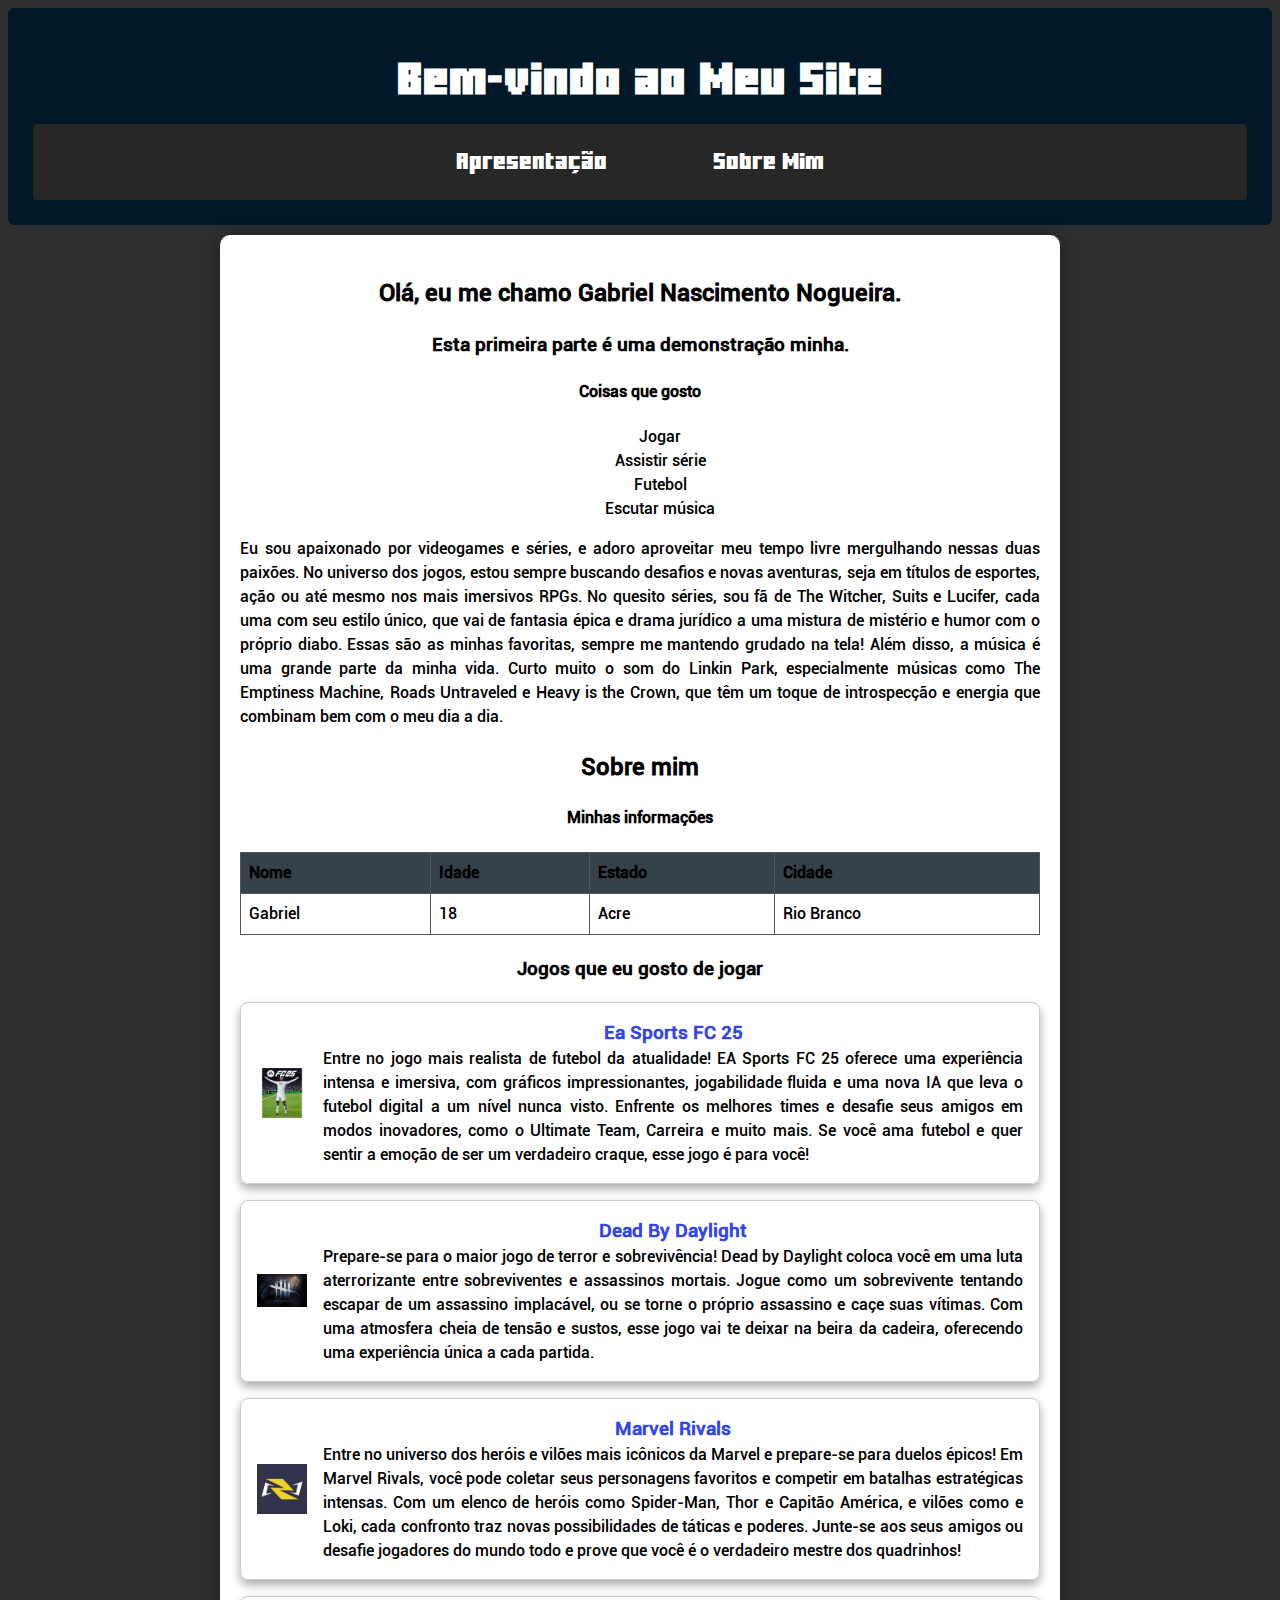
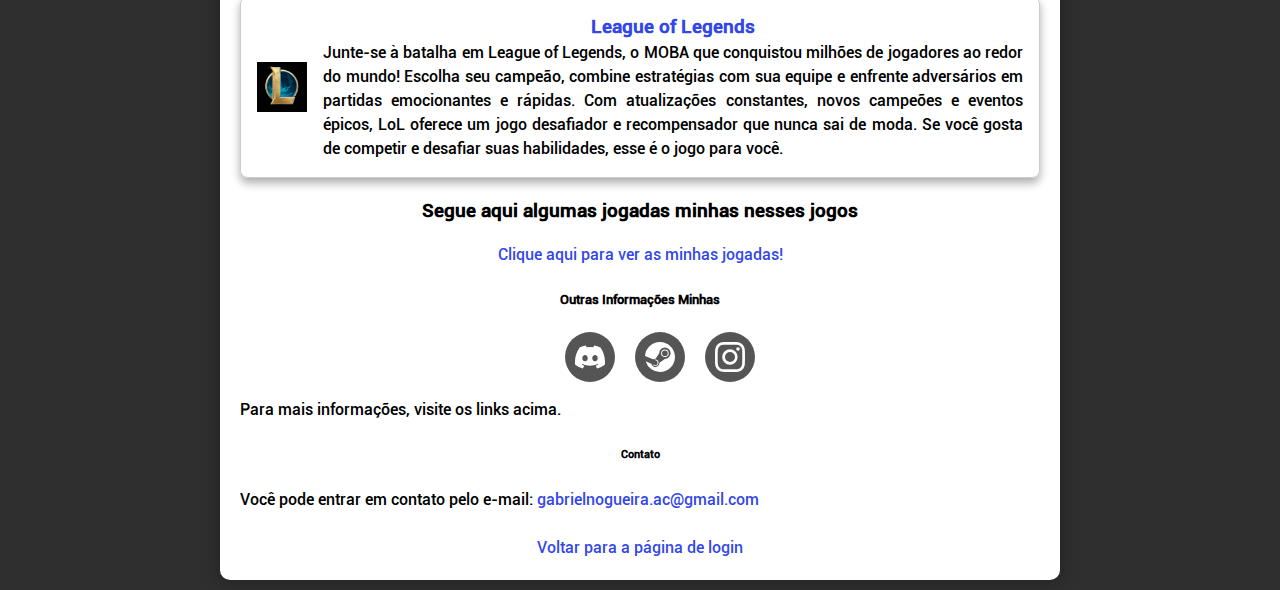
<file: index.html>
<!DOCTYPE html>
<html lang="pt-br">

<head>
  <meta charset="UTF-8"> <!-- Define a codificação de caracteres como UTF-8 -->
  <meta name="viewport" content="width=device-width, initial-scale=1.0">
  <!-- Configura a viewport para responsividade -->
  <link rel="stylesheet" href="./css/index.css"> <!-- Link para o arquivo CSS externo -->
  <title>Bem-vindo</title> <!-- Título da página que aparece na aba do navegador -->
  <link rel="icon" href="./src/img/simbololobo.jpg" type="image/x-icon">
</head>

<body>
  <header>
    <h1>Bem-vindo ao Meu Site</h1> <!-- Título principal do site -->
    <nav>
      <ul>
        <li><a href="#apresentacao">Apresentação</a></li> <!-- Link para a seção de apresentação -->
        <li><a href="#sobremim">Sobre Mim</a></li> <!-- Link para a seção sobre mim -->
      </ul>
    </nav>
  </header>

  <div id="container">
    <section id="apresentacao"> <!-- Seção de apresentação -->
      <h2>Olá, eu me chamo Gabriel Nascimento Nogueira.</h2> <!-- Subtítulo -->
      <h3>Esta primeira parte é uma demonstração minha.</h3> <!-- Subtítulo -->
      <h4>Coisas que gosto</h4> <!-- Subtítulo -->
      <ul>
        <li>Jogar</li> <!-- Item da lista -->
        <li>Assistir série</li> <!-- Item da lista -->
        <li>Futebol</li> <!-- Item da lista -->
        <li>Escutar música</li>
      </ul>
    </section>
    <p>Eu sou apaixonado por videogames e séries, e adoro aproveitar meu tempo livre mergulhando nessas duas
      paixões.
      No universo dos jogos, estou sempre buscando desafios e novas aventuras, seja em títulos de esportes, ação ou
      até
      mesmo nos mais imersivos RPGs.

      No quesito séries, sou fã de The Witcher, Suits e Lucifer, cada uma com seu estilo único, que vai de fantasia
      épica
      e drama jurídico a uma mistura de mistério e humor com o próprio diabo. Essas são as minhas favoritas, sempre
      me mantendo
      grudado na tela!

      Além disso, a música é uma grande parte da minha vida. Curto muito o som do Linkin Park, especialmente músicas
      como The Emptiness Machine,
      Roads Untraveled e Heavy is the Crown, que têm um toque de introspecção e energia que combinam bem com o meu
      dia a dia.</p>
    <section id="sobremim"> <!-- Seção sobre mim -->
      <h2>Sobre mim</h2> <!-- Subtítulo -->
      <h4>Minhas informações</h4> <!-- Subtítulo -->
      <table> <!-- Início da tabela -->
        <thead>
          <tr>
            <th scope="col">Nome</th> <!-- Cabeçalho da coluna Nome -->
            <th scope="col">Idade</th> <!-- Cabeçalho da coluna Idade -->
            <th scope="col">Estado</th> <!-- Cabeçalho da coluna Estado -->
            <th scope="col">Cidade</th> <!-- Cabeçalho da coluna Cidade -->
          </tr>
        </thead>
        <tbody>
          <tr> <!-- Linha da tabela -->
            <td>Gabriel</td> <!-- Célula com o nome -->
            <td>18</td> <!-- Célula com a idade -->
            <td>Acre</td> <!-- Célula com o estado -->
            <td>Rio Branco</td> <!-- Célula com a cidade -->
          </tr>
        </tbody>
      </table> <!-- Fim da tabela -->
      <h3>Jogos que eu gosto de jogar</h3> <!-- Subtítulo -->
      <div class="game-block">
        <img src="./src/img/fifa25icon.png" alt="Ea Sports FC 25">
        <div class="game-info">
          <h3><a href="https://store.steampowered.com/app/2669320/EA_SPORTS_FC_25/" target="_blank"
              rel="noopener noreferrer">Ea Sports FC 25</a></h3>
          <div class="game-description">
            <p>Entre no jogo mais realista de futebol da atualidade! EA Sports FC 25 oferece uma experiência intensa e
              imersiva,
              com gráficos impressionantes, jogabilidade fluida e uma nova IA que leva o futebol digital a um nível
              nunca visto.
              Enfrente os melhores times e desafie seus amigos em modos inovadores, como o Ultimate Team, Carreira e
              muito mais.
              Se você ama futebol e quer sentir a emoção de ser um verdadeiro craque, esse jogo é para você!</p>
          </div>
        </div>
      </div>

      <div class="game-block">
        <img src="./src/img/dbdicon.png" alt="Dead By Daylight">
        <div class="game-info">
          <h3><a href="https://store.steampowered.com/app/381210/Dead_by_Daylight/" target="_blank"
              rel="noopener noreferrer">Dead By Daylight</a></h3>
          <div class="game-description">
            <p>Prepare-se para o maior jogo de terror e sobrevivência! Dead by Daylight coloca você em uma luta
              aterrorizante
              entre sobreviventes e assassinos mortais. Jogue como um sobrevivente tentando escapar de um assassino
              implacável,
              ou se torne o próprio assassino e caçe suas vítimas. Com uma atmosfera cheia de tensão e sustos, esse jogo
              vai
              te deixar na beira da cadeira, oferecendo uma experiência única a cada partida.</p>
          </div>
        </div>
      </div>

      <div class="game-block">
        <img src="./src/img/marvelrivalsicon.png" alt="Marvel Rivals">
        <div class="game-info">
          <h3><a href="https://store.steampowered.com/app/2767030/Marvel_Rivals/" target="_blank"
              rel="noopener noreferrer">Marvel Rivals</a></h3>
          <div class="game-description">
            <p>Entre no universo dos heróis e vilões mais icônicos da Marvel e prepare-se para duelos épicos! Em Marvel
              Rivals,
              você pode coletar seus personagens favoritos e competir em batalhas estratégicas intensas. Com um elenco
              de heróis
              como Spider-Man, Thor e Capitão América, e vilões como e Loki, cada confronto traz novas
              possibilidades de
              táticas e poderes. Junte-se aos seus amigos ou desafie jogadores do mundo todo e prove que você é o
              verdadeiro
              mestre dos quadrinhos!</p>
          </div>
        </div>
      </div>

      <div class="game-block">
        <img src="./src/img/lollogo.png" alt="League Of Legends">
        <div class="game-info">
          <h3><a href="https://www.leagueoflegends.com/pt-br/" target="_blank" rel="noopener noreferrer">League of
              Legends</a></h3>
          <div class="game-description">
            <p>Junte-se à batalha em League of Legends, o MOBA que conquistou milhões de jogadores ao redor do mundo!
              Escolha seu
              campeão, combine estratégias com sua equipe e enfrente adversários em partidas emocionantes e rápidas. Com
              atualizações
              constantes, novos campeões e eventos épicos, LoL oferece um jogo desafiador e recompensador que nunca sai
              de moda. Se
              você gosta de competir e desafiar suas habilidades, esse é o jogo para você.</p>
          </div>
        </div>
      </div>
      <h3>Segue aqui algumas jogadas minhas nesses jogos</h3> <!-- Subtítulo -->
      <a href="./playspage.html">Clique aqui para ver as minhas jogadas!</a> <!-- Link para a página de jogadas -->
    </section>

    <h5>Outras Informações Minhas</h5> <!-- Subtítulo -->
    <!-- From Uiverse.io by Artahs -->
    <ul class="socialmidia">
      <li class="icon-content">
        <a href="https://discord.com/" aria-label="Discord" data-social="discord">
          <div class="filled"></div>
          <svg viewBox="0 0 16 16" class="bi bi-discord" fill="currentColor" height="16" width="16"
            xmlns="http://www.w3.org/2000/svg">
            <path
              d="M13.545 2.907a13.2 13.2 0 0 0-3.257-1.011.05.05 0 0 0-.052.025c-.141.25-.297.577-.406.833a12.2 12.2 0 0 0-3.658 0 8 8 0 0 0-.412-.833.05.05 0 0 0-.052-.025c-1.125.194-2.22.534-3.257 1.011a.04.04 0 0 0-.021.018C.356 6.024-.213 9.047.066 12.032q.003.022.021.037a13.3 13.3 0 0 0 3.995 2.02.05.05 0 0 0 .056-.019q.463-.63.818-1.329a.05.05 0 0 0-.01-.059l-.018-.011a9 9 0 0 1-1.248-.595.05.05 0 0 1-.02-.066l.015-.019q.127-.095.248-.195a.05.05 0 0 1 .051-.007c2.619 1.196 5.454 1.196 8.041 0a.05.05 0 0 1 .053.007q.121.1.248.195a.05.05 0 0 1-.004.085 8 8 0 0 1-1.249.594.05.05 0 0 0-.03.03.05.05 0 0 0 .003.041c.24.465.515.909.817 1.329a.05.05 0 0 0 .056.019 13.2 13.2 0 0 0 4.001-2.02.05.05 0 0 0 .021-.037c.334-3.451-.559-6.449-2.366-9.106a.03.03 0 0 0-.02-.019m-8.198 7.307c-.789 0-1.438-.724-1.438-1.612s.637-1.613 1.438-1.613c.807 0 1.45.73 1.438 1.613 0 .888-.637 1.612-1.438 1.612m5.316 0c-.788 0-1.438-.724-1.438-1.612s.637-1.613 1.438-1.613c.807 0 1.451.73 1.438 1.613 0 .888-.631 1.612-1.438 1.612">
            </path>
          </svg>
        </a>
        <div class="tooltip">Discord</div>
      </li>
      <li class="icon-content">
        <a href="https://steamcommunity.com/profiles/76561198425078477/" aria-label="Steam" data-social="steam">
          <div class="filled"></div>
          <svg xmlns="http://www.w3.org/2000/svg" width="16" height="16" fill="currentColor" class="bi bi-steam"
            viewBox="0 0 16 16">
            <path
              d="M.329 10.333A8.01 8.01 0 0 0 7.99 16C12.414 16 16 12.418 16 8s-3.586-8-8.009-8A8.006 8.006 0 0 0 0 7.468l.003.006 4.304 1.769A2.2 2.2 0 0 1 5.62 8.88l1.96-2.844-.001-.04a3.046 3.046 0 0 1 3.042-3.043 3.046 3.046 0 0 1 3.042 3.043 3.047 3.047 0 0 1-3.111 3.044l-2.804 2a2.223 2.223 0 0 1-3.075 2.11 2.22 2.22 0 0 1-1.312-1.568L.33 10.333Z">
            </path>
            <path
              d="M4.868 12.683a1.715 1.715 0 0 0 1.318-3.165 1.7 1.7 0 0 0-1.263-.02l1.023.424a1.261 1.261 0 1 1-.97 2.33l-.99-.41a1.7 1.7 0 0 0 .882.84Zm3.726-6.687a2.03 2.03 0 0 0 2.027 2.029 2.03 2.03 0 0 0 2.027-2.029 2.03 2.03 0 0 0-2.027-2.027 2.03 2.03 0 0 0-2.027 2.027m2.03-1.527a1.524 1.524 0 1 1-.002 3.048 1.524 1.524 0 0 1 .002-3.048">
            </path>
          </svg>
        </a>
        <div class="tooltip">Steam</div>
      </li>
      <li class="icon-content">
        <a href="https://www.instagram.com/_gabnogueira_/" aria-label="Instagram" data-social="instagram">
          <div class="filled"></div>
          <svg xmlns="http://www.w3.org/2000/svg" width="16" height="16" fill="currentColor" class="bi bi-instagram"
            viewBox="0 0 16 16" xml:space="preserve">
            <path
              d="M8 0C5.829 0 5.556.01 4.703.048 3.85.088 3.269.222 2.76.42a3.9 3.9 0 0 0-1.417.923A3.9 3.9 0 0 0 .42 2.76C.222 3.268.087 3.85.048 4.7.01 5.555 0 5.827 0 8.001c0 2.172.01 2.444.048 3.297.04.852.174 1.433.372 1.942.205.526.478.972.923 1.417.444.445.89.719 1.416.923.51.198 1.09.333 1.942.372C5.555 15.99 5.827 16 8 16s2.444-.01 3.298-.048c.851-.04 1.434-.174 1.943-.372a3.9 3.9 0 0 0 1.416-.923c.445-.445.718-.891.923-1.417.197-.509.332-1.09.372-1.942C15.99 10.445 16 10.173 16 8s-.01-2.445-.048-3.299c-.04-.851-.175-1.433-.372-1.941a3.9 3.9 0 0 0-.923-1.417A3.9 3.9 0 0 0 13.24.42c-.51-.198-1.092-.333-1.943-.372C10.443.01 10.172 0 7.998 0zm-.717 1.442h.718c2.136 0 2.389.007 3.232.046.78.035 1.204.166 1.486.275.373.145.64.319.92.599s.453.546.598.92c.11.281.24.705.275 1.485.039.843.047 1.096.047 3.231s-.008 2.389-.047 3.232c-.035.78-.166 1.203-.275 1.485a2.5 2.5 0 0 1-.599.919c-.28.28-.546.453-.92.598-.28.11-.704.24-1.485.276-.843.038-1.096.047-3.232.047s-2.39-.009-3.233-.047c-.78-.036-1.203-.166-1.485-.276a2.5 2.5 0 0 1-.92-.598 2.5 2.5 0 0 1-.6-.92c-.109-.281-.24-.705-.275-1.485-.038-.843-.046-1.096-.046-3.233s.008-2.388.046-3.231c.036-.78.166-1.204.276-1.486.145-.373.319-.64.599-.92s.546-.453.92-.598c.282-.11.705-.24 1.485-.276.738-.034 1.024-.044 2.515-.045zm4.988 1.328a.96.96 0 1 0 0 1.92.96.96 0 0 0 0-1.92m-4.27 1.122a4.109 4.109 0 1 0 0 8.217 4.109 4.109 0 0 0 0-8.217m0 1.441a2.667 2.667 0 1 1 0 5.334 2.667 2.667 0 0 1 0-5.334"
              fill="currentColor"></path>
          </svg>
        </a>
        <div class="tooltip">Instagram</div>
      </li>
    </ul>

    <p>Para mais informações, visite os links acima.</p> <!-- Parágrafo informativo -->
    <h6>Contato</h6>
    <p>Você pode entrar em contato pelo e-mail: <a
        href="mailto:gabrielnogueira.ac@gmail.com">gabrielnogueira.ac@gmail.com</a></p><br /> <!-- Link de e-mail -->
    <a href="./login.html">Voltar para a página de login</a>
  </div id="container">

</body>

</html>
</file>
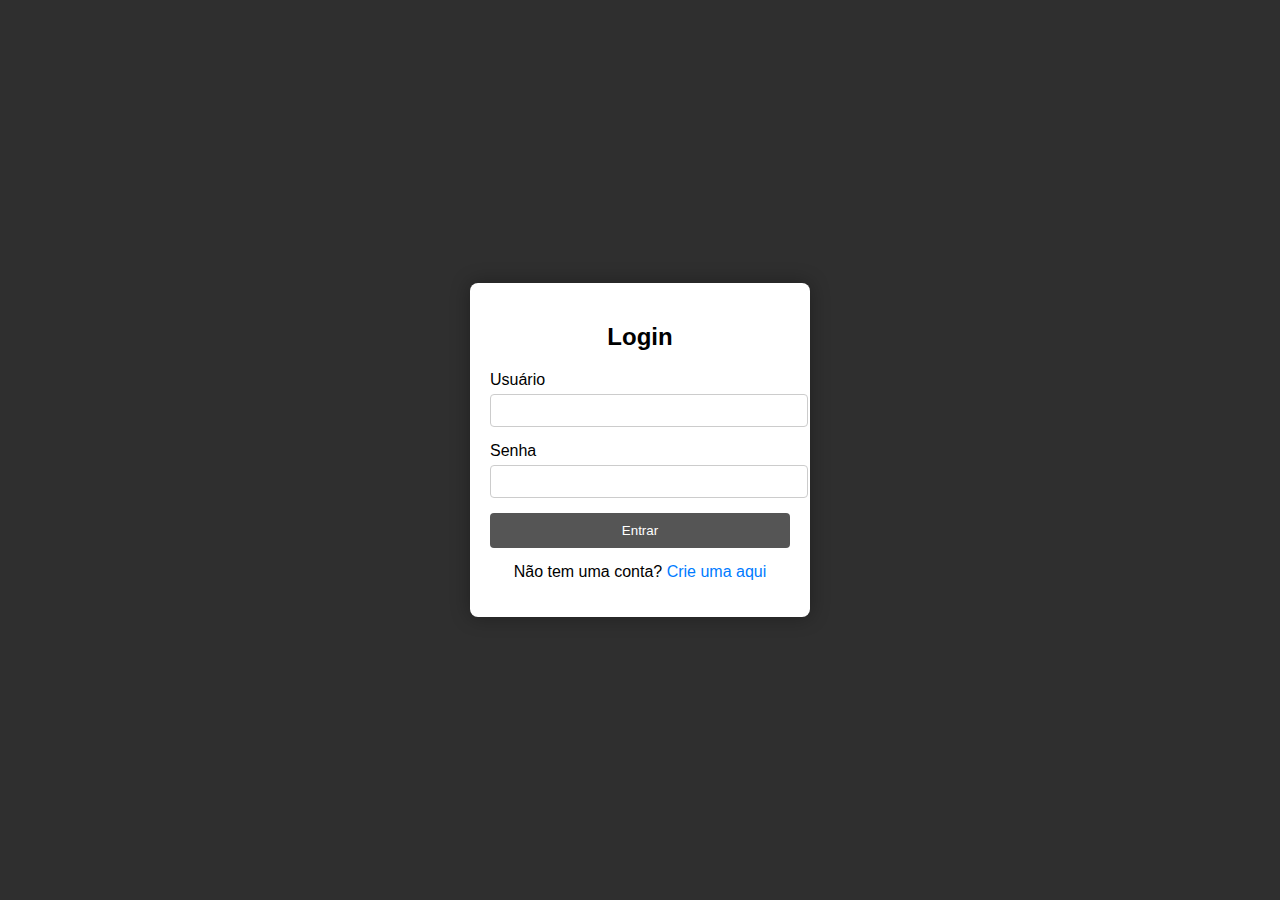
<file: login.html>
<!DOCTYPE html>
<html lang="pt-br">
<head>
    <meta charset="UTF-8">
    <meta name="viewport" content="width=device-width, initial-scale=1.0">
    <link rel="icon" href="./src/img/simbololobo.jpg" type="image/x-icon">
    <link rel="stylesheet" href="./css/login.css">
    <title>Pagina de Login</title>
</head>
<body>
    <div class="container">
        <form class="login-form" id="loginForm">
            <h2>Login</h2>
            <div class="input-group">
                <label for="username">Usuário</label>
                <input type="text" id="username" name="username" required>
            </div>
            <div class="input-group">
                <label for="password">Senha</label>
                <input type="password" id="password" name="password" required>
            </div>
            <button type="submit">Entrar</button>
            <p class="message">Não tem uma conta? <a href="#">Crie uma aqui</a></p>
        </form>
    </div>

    <script>
        document.getElementById('loginForm').addEventListener('submit', function(event) {
            event.preventDefault(); 
            window.location.href = 'index.html';
        });
    </script>

</body>
</html>
</file>
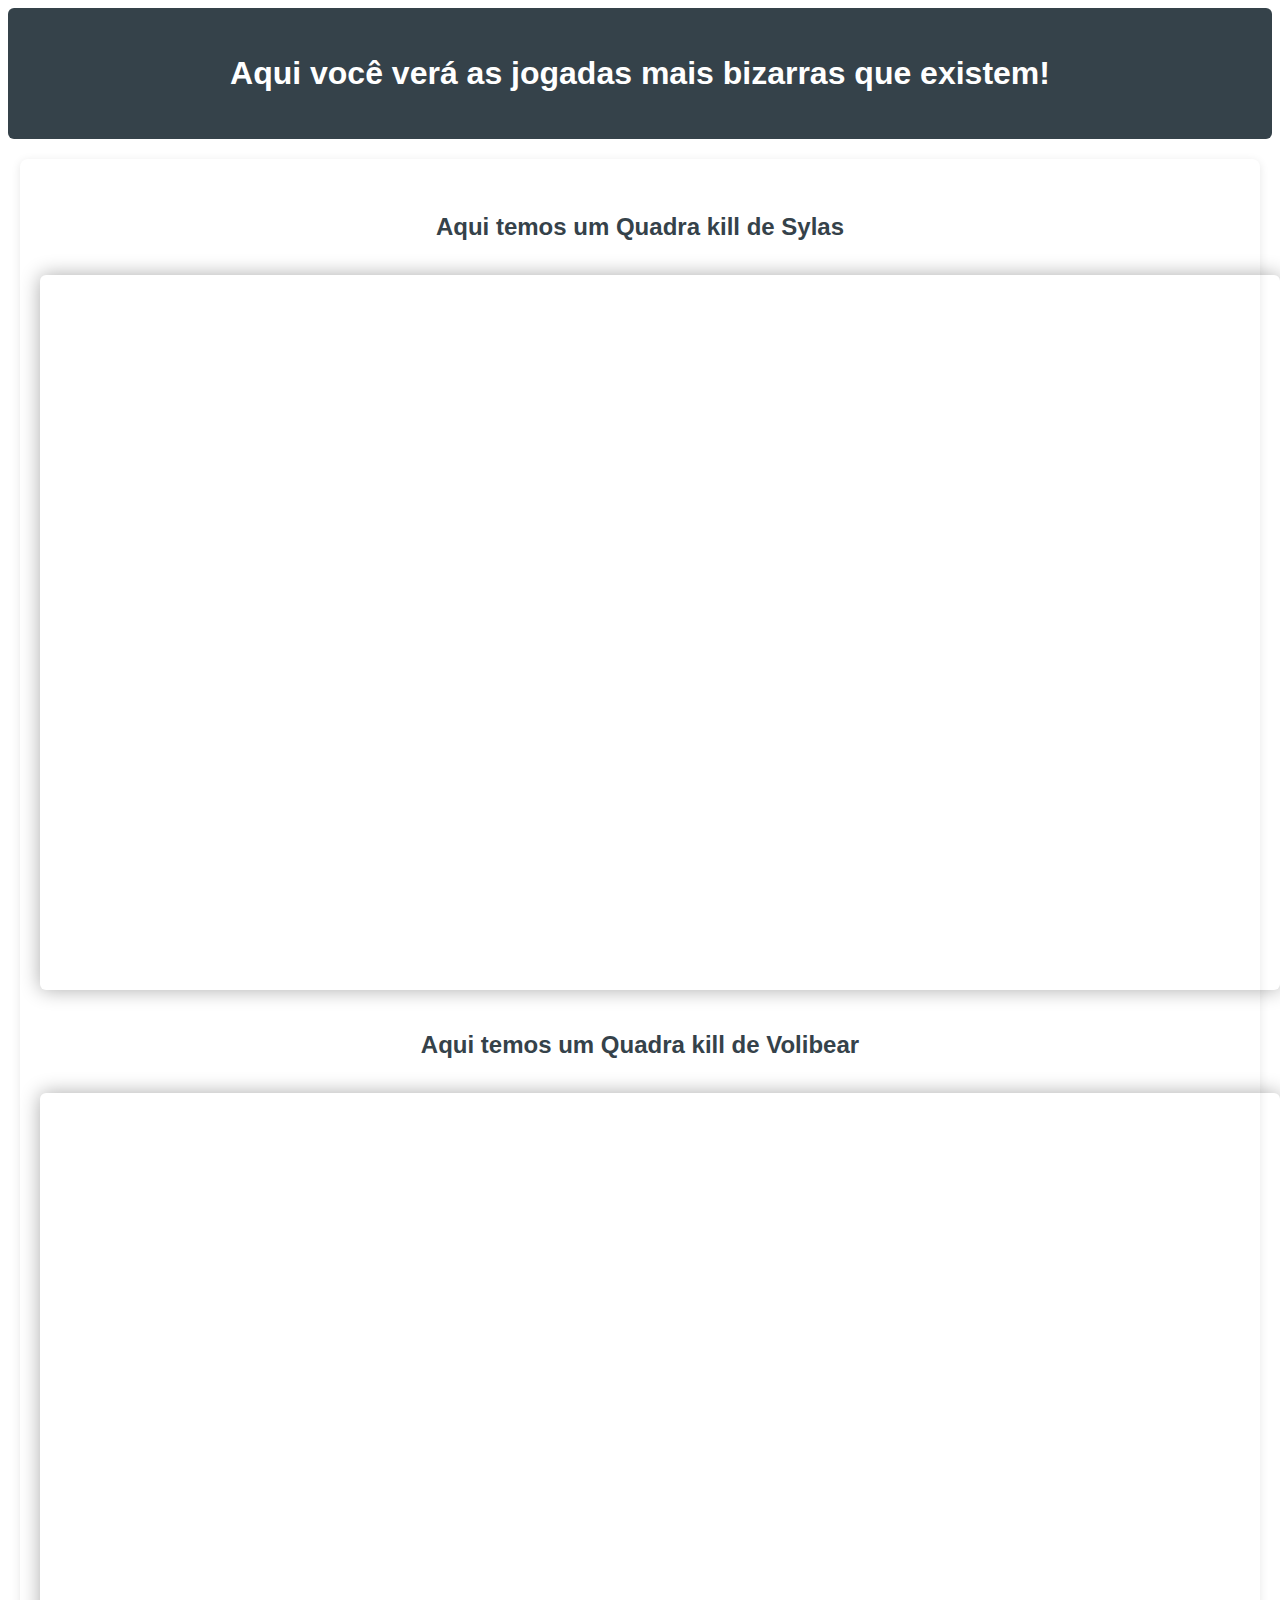
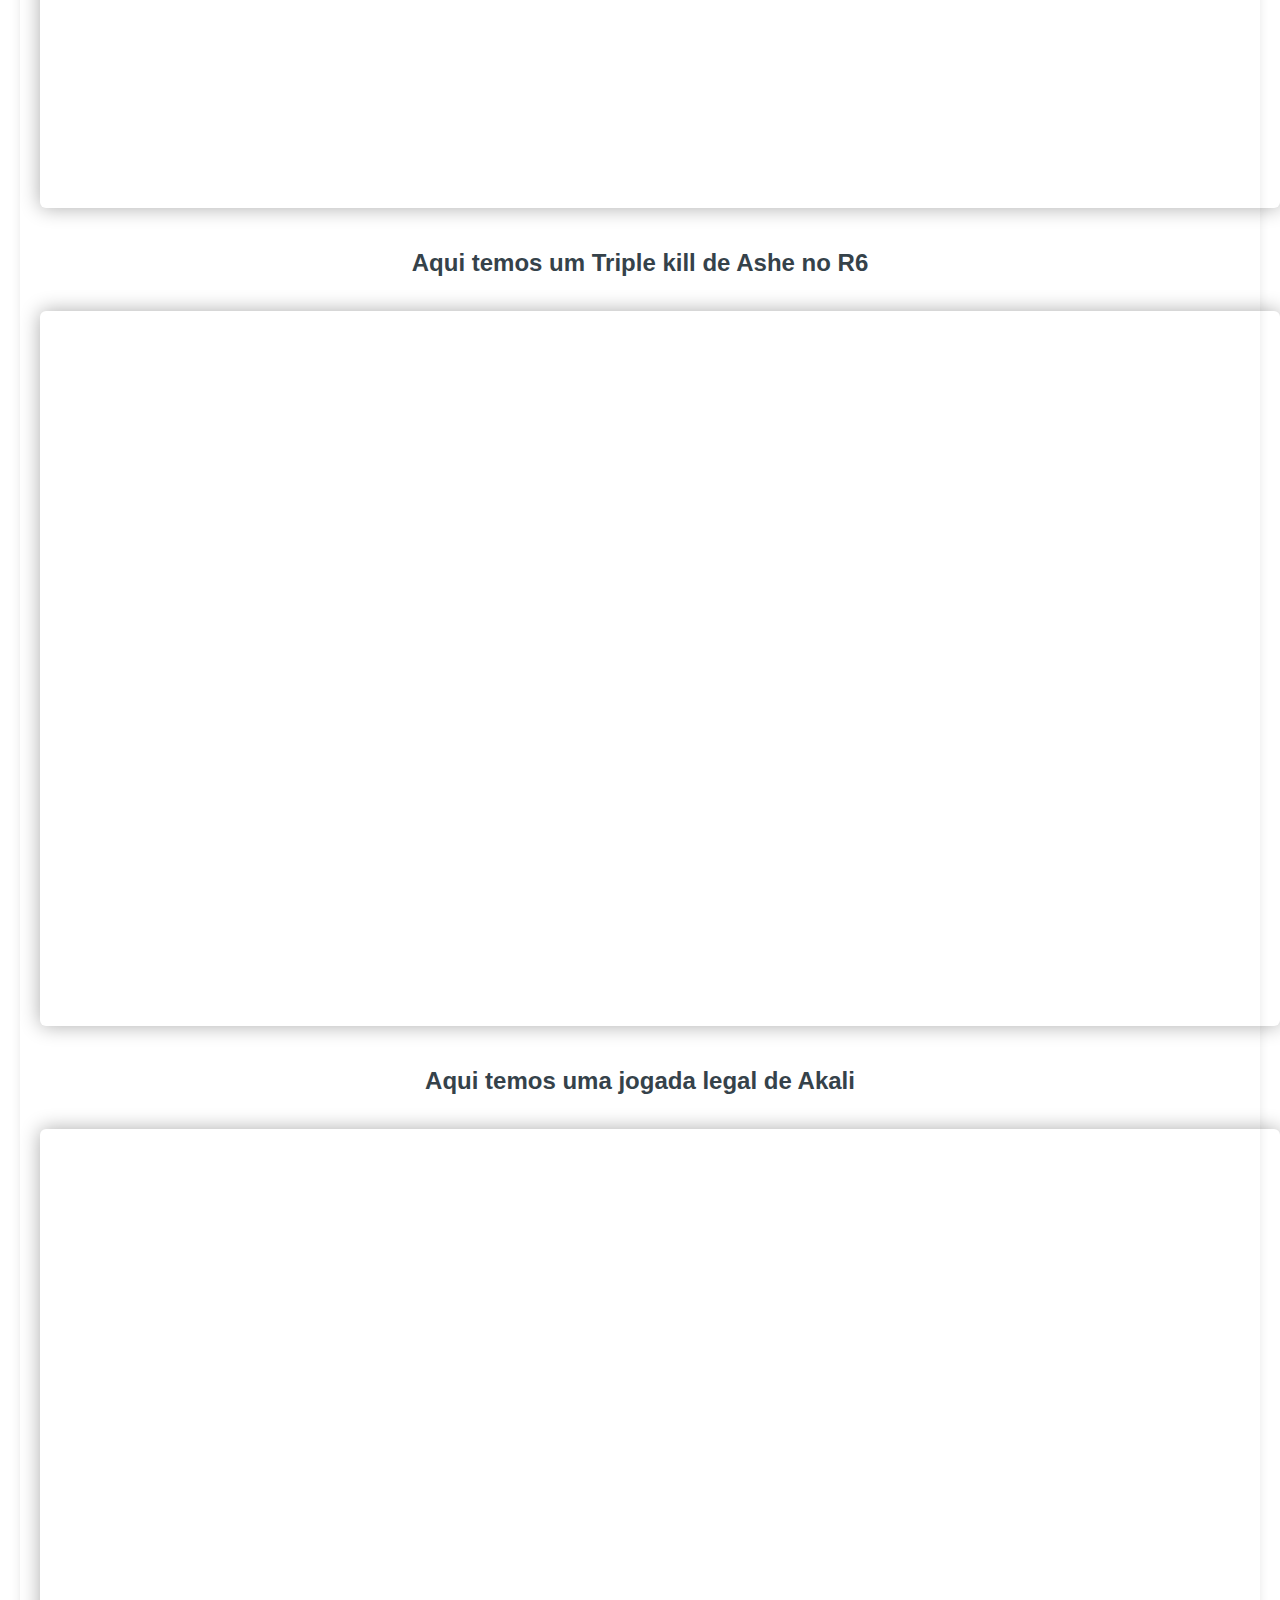
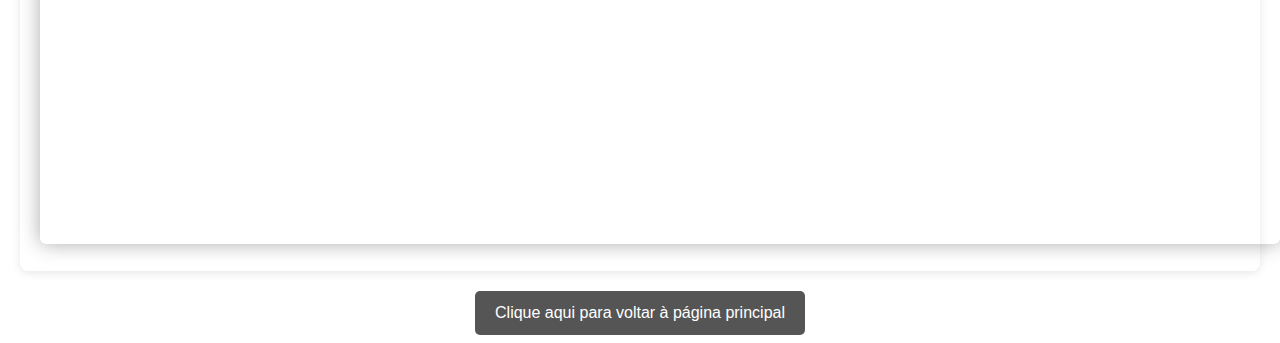
<file: playspage.html>
<!DOCTYPE html>
<html lang="pt-br">

<head>
    <meta charset="UTF-8">
    <meta name="viewport" content="width=device-width, initial-scale=1.0">
    <link rel="stylesheet" href="./css/playspage.css">
    <link rel="icon" href="./src/img/simbololobo.jpg" type="image/x-icon">
    <title>Site de jogadas</title>
</head>

<body>
    <header>
        <h1>Aqui você verá as jogadas mais bizarras que existem!</h1>
    </header>
    <div id="container">
        <h2>Aqui temos um Quadra kill de Sylas</h2>
        <iframe src="https://www.youtube.com/embed/GKZvjMIp4LU?mute=1" frameborder="0"
            allow="accelerometer; autoplay; clipboard-write; encrypted-media; gyroscope; picture-in-picture"
            allowfullscreen>
        </iframe>
        <h2>Aqui temos um Quadra kill de Volibear</h2>
        <iframe src="https://www.youtube.com/embed/1OrOGdYPvb4?mute=1" frameborder="0"
            allow="accelerometer; autoplay; clipboard-write; encrypted-media; gyroscope; picture-in-picture"
            allowfullscreen>
        </iframe>

        <h2>Aqui temos um Triple kill de Ashe no R6</h2>
        <iframe src="https://www.youtube.com/embed/sCHeBRb1if4?mute=1" frameborder="0"
            allow="accelerometer; autoplay; clipboard-write; encrypted-media; gyroscope; picture-in-picture"
            allowfullscreen>
        </iframe>

        <h2>Aqui temos uma jogada legal de Akali</h2>
        <iframe src="https://www.youtube.com/embed/8vpFZbtTyE4?mute=1" frameborder="0"
            allow="accelerometer; autoplay; clipboard-write; encrypted-media; gyroscope; picture-in-picture"
            allowfullscreen>
        </iframe>

    </div id="container">
    <footer>
        <a href="./index.html" class="button">Clique aqui para voltar à página principal</a>
    </footer>
</body>

</html>
</file>
<file: css/index.css>
@font-face {
  font-family: 'minhafonte';
  src: url('../src/fonts/minercraftory.ttf') format('truetype');
  font-weight: normal;
  font-style: normal;
}

@font-face {
  font-family: 'minhafonte2';
  src: url('../src/fonts/Roboto-Medium.ttf') format('truetype');
  font-weight: normal;
  font-style: normal;
}


@media (max-width: 600px) {
  nav ul li {
    display: block;
    /* Muda para exibição em bloco em telas pequenas */
    margin: 5px 0;
    /* Margem vertical */
    font-size: small;
  }

  body {
    font-size: large;
    margin: 0;
    padding: 20px;
    /* Adiciona um padding ao redor do conteúdo */
    font-family: Arial, sans-serif;
    /* Define uma fonte padrão */
    line-height: 1.6;
    /* Aumenta o espaçamento entre linhas para melhor legibilidade */
  }

  th,
  td {
    font-size: 11px;
  }

  img {
    width: 40px;
    /* Reduz a largura da imagem em telas menores */
  }

  .game-block {
    flex-direction: column;
    /* Muda a direção para coluna em telas menores */
    align-items: flex-start;
    /* Alinha os itens à esquerda */
  }

  .game-block img {
    margin-right: 0;
    /* Remove a margem à direita da imagem */
    margin-bottom: 8px;
    /* Adiciona margem abaixo da imagem */
  }

}

body {
  background-color: #2F2F2F;
}

/* Cabeçalho */
header {
  background-color: #001827;
  color: #ffffff;
  padding: 25px;
  border-radius: 6px;
  text-align: center;
  font-family: 'minhafonte';
  /* Certifique-se de que a fonte está importada */
  line-height: 1.5;
  /* Espaçamento de linha de 1,5 */
}

/* Navegação */
nav {
  background: #272727;
  padding: 10px;
  border-radius: 4px;
}

nav ul {
  list-style: none;
  padding: 0;
}

nav ul li {
  display: inline;
  margin: 50px;
}

nav ul li a {
  color: #ffffff;
  text-decoration: none;
}

nav ul li a:hover {
  text-decoration: underline;
  /* Efeito de hover */
  color: #fffb00;
  /* Muda a cor ao passar o mouse */
}

/* Conteúdo principal */
#container {
  font-family: 'minhafonte2';
  padding: 20px;
  margin: 10px auto;
  border-radius: 10px;
  background-color: white;
  color: black;
  line-height: 1.5;
  text-align: center;
  max-width: 800px;
  box-shadow: 0px 0px 20px #00000054;
}

#container p {
  margin: 0px;
  text-align: justify;
}

li {
  list-style: none;
  text-align: center;
  text-size-adjust: auto;
}

/* Estilos de links */
a {
  color: #051ce6d5;
  text-decoration: none;
}

a:hover {
  text-decoration: none;
}

table {
  width: 100%;
  border-collapse: collapse;
  margin: 20px 0;
}

th,
td {
  border: 1px solid #555555;
  /* Cor da borda */
  padding: 8px;
  /* Espaçamento interno */
  text-align: left;
  /* Alinhamento do texto */

}

th {
  background-color: #35424a;
  /* Cor de fundo do cabeçalho */
  color: #000000;
  /* Cor do texto do cabeçalho */
}

tr:nth-child(even) {
  background-color: #f2f2f2;
  /* Cor de fundo para linhas pares */
}

tr:hover {
  background-color: #4e4e4e;
  /* Efeito de hover nas linhas */
}

img {
  width: 200px;
  /* Define a largura padrão da imagem */
  height: 200px;
  /* Mantém a proporção da imagem */
  margin-right: 10px;
  /* Espaçamento entre a imagem e o texto */
}

ul {
  list-style: none;
}

.socialmidia {
  display: flex;
  justify-content: center;
  align-items: center;
}

.socialmidia .icon-content {
  margin: 0 10px;
  position: relative;
}

.socialmidia .icon-content .tooltip {
  position: absolute;
  top: -30px;
  left: 50%;
  transform: translateX(-50%);
  color: #fff;
  padding: 6px 10px;
  border-radius: 5px;
  opacity: 0;
  visibility: hidden;
  font-size: 14px;
  transition: all 0.3s ease;
}

.socialmidia .icon-content:hover .tooltip {
  opacity: 1;
  visibility: visible;
  top: -50px;
}

.socialmidia .icon-content a {
  position: relative;
  overflow: hidden;
  display: flex;
  justify-content: center;
  align-items: center;
  width: 50px;
  height: 50px;
  border-radius: 50%;
  color: white;
  background-color: #555555;
  transition: all 0.3s ease-in-out;
}

.socialmidia .icon-content a:hover {
  box-shadow: 3px 2px 45px 0px rgb(0 0 0 / 12%);
}

.socialmidia .icon-content a svg {
  position: relative;
  z-index: 1;
  width: 30px;
  height: 30px;
}

.socialmidia .icon-content a:hover {
  color: white;
}

.socialmidia .icon-content a .filled {
  position: absolute;
  top: auto;
  bottom: 0;
  left: 0;
  width: 100%;
  height: 0;
  background-color: #000;
  transition: all 0.3s ease-in-out;
}

.socialmidia .icon-content a:hover .filled {
  height: 100%;
}

.socialmidia .icon-content a[data-social="discord"] .filled,
.socialmidia .icon-content a[data-social="discord"]~.tooltip {
  background-color: #7289da;
}

.socialmidia .icon-content a[data-social="steam"] .filled,
.socialmidia .icon-content a[data-social="steam"]~.tooltip {
  background-color: #171d25;
}

.socialmidia .icon-content a[data-social="instagram"] .filled,
.socialmidia .icon-content a[data-social="instagram"]~.tooltip {
  background: linear-gradient(45deg,
      #405de6,
      #5b51db,
      #b33ab4,
      #c135b4,
      #e1306c,
      #fd1f1f);
}

.game-block {
  display: flex;
  align-items: center;
  border: 1px solid #ccc;
  border-radius: 8px;
  padding: 16px;
  margin: 16px 0;
  flex-wrap: wrap;
  box-shadow: 0px 5px 10px #00000054;
  /* Permite que os itens se movam para a próxima linha */
}

.game-block img {
  width: 50px;
  /* Ajuste o tamanho da imagem conforme necessário */
  height: auto;
  margin-right: 16px;
}

.game-info {
  flex: 1;
  /* Permite que a seção de informações ocupe o espaço restante */
}

.game-block h3 {
  margin: 0;
}

.game-block p {
  margin: 8px 0 0;
}
</file>
<file: css/login.css>
body {
    font-family: Arial, sans-serif;
    background-color: #2F2F2F;
    display: flex;
    justify-content: center;
    align-items: center;
    height: 100vh;
    margin: 0;
}

.container {
    background-color: #fff;
    padding: 20px;
    border-radius: 8px;
    box-shadow: 0 0 20px #00000054;
    width: 300px;
}

.login-form h2 {
    text-align: center;
    margin-bottom: 20px;
}

.input-group {
    margin-bottom: 15px;
}

.input-group label {
    display: block;
    margin-bottom: 5px;
}

.input-group input {
    width: 100%;
    padding: 8px;
    border: 1px solid #ccc;
    border-radius: 4px;
}

button {
    width: 100%;
    padding: 10px;
    background-color: #555555;
    color: white;
    border: none;
    border-radius: 4px;
    cursor: pointer;
}

button:hover {
    background-color: #4b4b4b;
}

.message {
    text-align: center;
    margin-top: 15px;
}

.message a {
    color: #007bff;
    text-decoration: none;
}

.message a:hover {
    text-decoration: underline;
}
</file>
<file: css/playspage.css>
a {
    color: #051ce6d5;
    text-decoration: none;
  }
  
a:hover {
    text-decoration: underline;
  }

  body {
    line-height: 1.5;
    text-align: center;
    font-family: Arial, sans-serif;
    background-color: #ffffff;
    color: #333;
  }

/* Estilo do cabeçalho */
header {
    background: #35424a;
    color: #ffffff;
    padding: 20px 0;
    border-radius: 6px;
    text-align: center;
}

/* Estilo do conteúdo principal */
#container {
    max-width: 1200px;
    margin: 20px auto;
    padding: 20px;
    background: #ffffff;
    border-radius: 8px;
    box-shadow: 0 2px 10px rgba(0, 0, 0, 0.1);
}

/* Estilo dos vídeos */
h2 {
    padding: 10px 10px;
    margin: 20px 0;
    font-size: 1.5em;
    color: #35424a;
}

/* Estilo do iframe */
iframe {
    width: 100%;
    height: auto;
    aspect-ratio: 16 / 9; /* Mantém a proporção do vídeo */
    border: none;
    padding: 20px 20px;
    border-radius: 6px;
    box-shadow: 0px 0px 20px #00000054;
}
.button {
  display: inline-block; /* Permite que o link se comporte como um botão */
  padding: 10px 20px; /* Espaçamento interno */
  background-color: #555555; /* Cor de fundo */
  color: white; /* Cor do texto */
  text-align: center; /* Centraliza o texto */
  border-radius: 5px; /* Bordas arredondadas */
  text-decoration: none; /* Remove o sublinhado */
  font-size: 16px; /* Tamanho da fonte */
  cursor: pointer; /* Muda o cursor para indicar que é clicável */
  transition: background-color 0.3s; /* Transição suave para a cor de fundo */
}

.button:hover {
  background-color: #4b4b4b; /* Cor de fundo ao passar o mouse */
  text-decoration: none; /* Remove o sublinhado ao passar o mouse */
}
</file>
